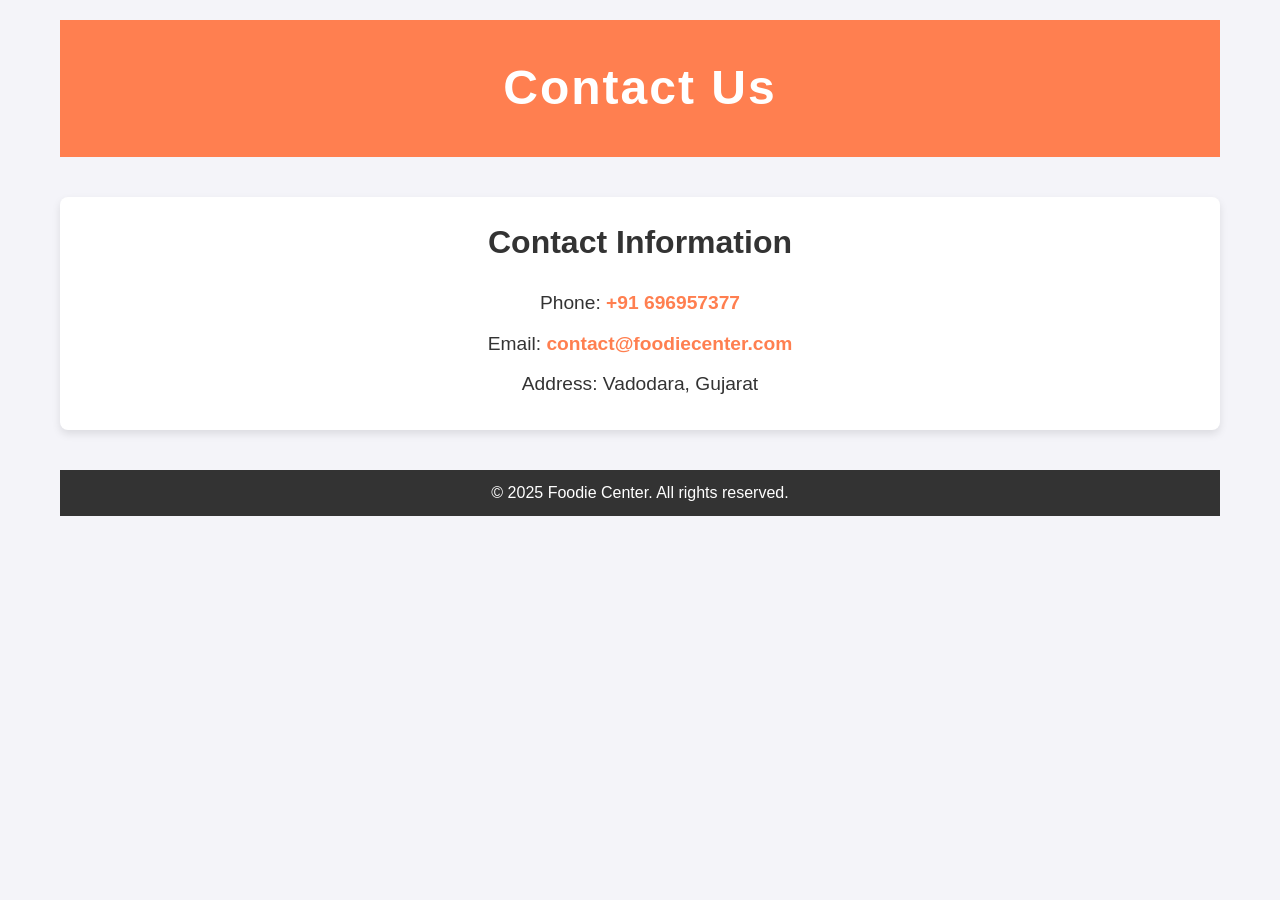
<file: contact.html>
<!DOCTYPE html>
<html lang="en">
<head>
  <meta charset="UTF-8">
  <meta name="viewport" content="width=device-width, initial-scale=1.0">
  <title>Contact Us - Food Center</title>
  <link rel="stylesheet" href="styles2.css">
</head>
<body>
  <div class="contact-page">
    <header class="header">
      <h1>Contact Us</h1>
    </header>

    <main>
      <section class="section contact">
        <h2>Contact Information</h2>
        <p>Phone: <a href="tel:+91696957377">+91 696957377</a></p>
        <p>Email: <a href="mailto:contact@foodiecenter.com">contact@foodiecenter.com</a></p>
        <p>Address: Vadodara, Gujarat</p>
      </section>
    </main>

    <footer>
      <p>&copy; 2025 Foodie Center. All rights reserved.</p>
    </footer>
  </div>
</body>
</html>
</file>
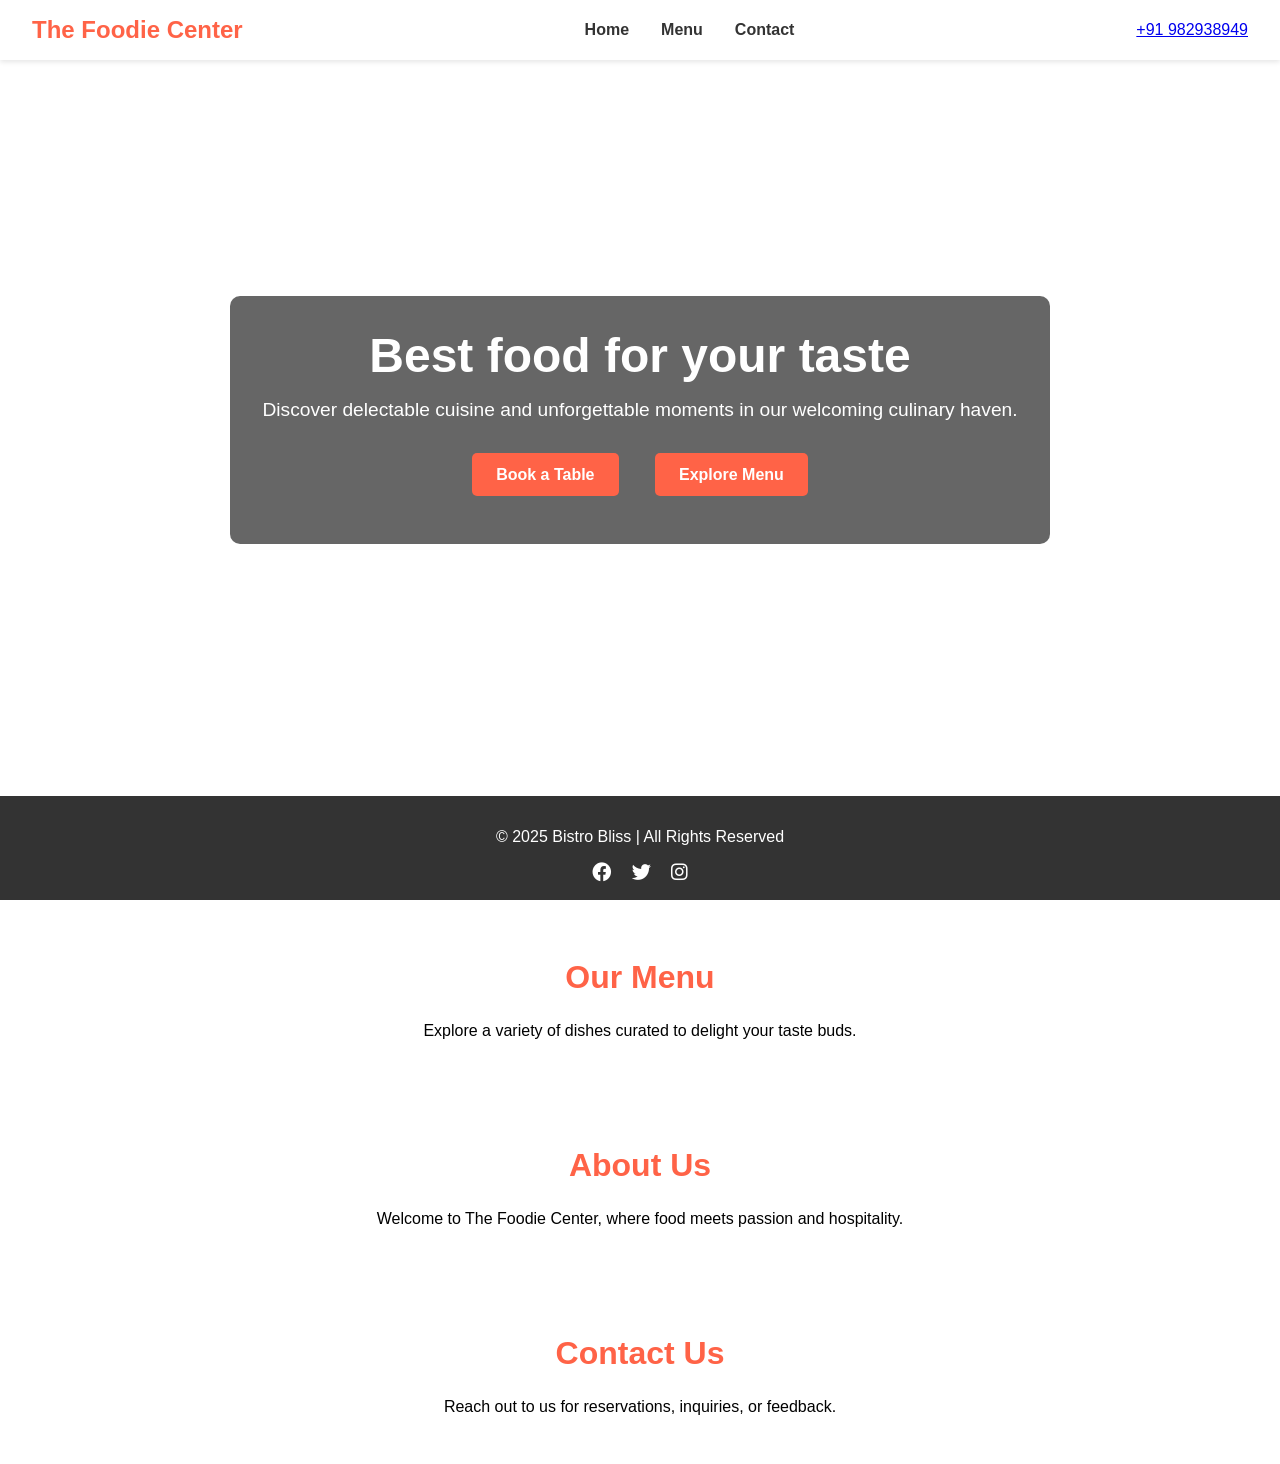
<file: demo.html>
<!DOCTYPE html>
<html lang="en">
<head>
    <meta charset="UTF-8">
    <meta name="viewport" content="width=device-width, initial-scale=1.0">
    <title>The Foodie Center</title>
    <link rel="stylesheet" href="https://cdnjs.cloudflare.com/ajax/libs/font-awesome/6.0.0-beta3/css/all.min.css">
    <style>
        body {
            font-family: Arial, sans-serif;
            margin: 0;
            padding: 0;
            box-sizing: border-box;
        }

        header {
            display: flex;
            justify-content: space-between;
            align-items: center;
            padding: 1rem 2rem;
            background-color: #fff;
            box-shadow: 0 2px 5px rgba(0, 0, 0, 0.1);
        }

        .logo {
            font-size: 1.5rem;
            font-weight: bold;
            color: #ff6347;
        }

        nav ul {
            list-style: none;
            display: flex;
            margin: 0;
            padding: 0;
        }

        nav ul li {
            margin: 0 1rem;
        }

        nav ul li a {
            text-decoration: none;
            color: #333;
            font-weight: bold;
        }

        .hero {
            display: flex;
            align-items: center;
            justify-content: center;
            text-align: center;
            background: url('https://wallpapers.com/images/hd/best-food-background-fw4yftxqm66w1bg1.jpg') no-repeat center center/cover;
            height: 80vh;
            color: white;
        }

        .hero-content {
            background-color: rgba(0, 0, 0, 0.6);
            padding: 2rem;
            border-radius: 10px;
        }

        .hero h1 {
            font-size: 3rem;
            margin: 0;
        }

        .hero p {
            font-size: 1.2rem;
            margin: 1rem 0;
        }

        .hero a {
            display: inline-block;
            margin: 1rem;
            padding: 0.8rem 1.5rem;
            background-color: #ff6347;
            color: white;
            text-decoration: none;
            border-radius: 5px;
            font-weight: bold;
        }

        footer {
            background-color: #333;
            color: #fff;
            text-align: center;
            padding: 1rem 0;
            margin-top: 1rem;
        }

        .social-icons a {
            color: white;
            margin: 0 0.5rem;
            font-size: 1.2rem;
        }

        .social-icons a:hover {
            color: #ff6347;
        }

        .page-content {
            padding: 2rem;
            text-align: center;
        }

        .page-content h2 {
            font-size: 2rem;
            color: #ff6347;
        }
    </style>    
</head>
<body>
    <header>
        <div class="logo">The Foodie Center </div>
        <nav>
            <ul>
                <li><a href="index.html">Home</a></li>
                <li><a href="menu.html">Menu</a></li>
            
                <li><a href="contact.html">Contact</a></li>
            </ul>
        </nav>
        <div class="contact-info">
            <a href="tel:+988827282">+91 982938949</a>
        </div>
    </header>

    <section class="hero">
        <div class="hero-content">
            <h1>Best food for your taste</h1>
            <p>Discover delectable cuisine and unforgettable moments in our welcoming culinary haven.</p>
            <a href="contact.html">Book a Table</a>
            <a href="menu.html">Explore Menu</a>
        </div>
    </section>

    <footer>
        <p>&copy; 2025 Bistro Bliss | All Rights Reserved</p>
        <div class="social-icons">
            <a href="#"><i class="fab fa-facebook"></i></a>
            <a href=""><i class="fab fa-twitter"></i></a>
            <a href="https://www.instagram.com/dhrumil_3096?igsh=MWltMnpyZm82ZXVyZw%3D%3D&utm_source=qr"><i class="fab fa-instagram"></i></a>
        </div>
    </footer>
</body>
</html>

<!-- Menu Page (menu.html) -->
<!DOCTYPE html>
<html lang="en">
<head>
    <meta charset="UTF-8">
    <meta name="viewport" content="width=device-width, initial-scale=1.0">
    <title>Menu - Bistro Bliss</title>
</head>
<body>
    <div class="page-content">
        <h2>Our Menu</h2>
        <p>Explore a variety of dishes curated to delight your taste buds.</p>
    </div>
</body>
</html>

<!-- About Page (about.html) -->
<!DOCTYPE html>
<html lang="en">
<head>
    <meta charset="UTF-8">
    <meta name="viewport" content="width=device-width, initial-scale=1.0">
    <title>About Us - The Foodie Center</title>
</head>
<body>
    <div class="page-content">
        <h2>About Us</h2>
        <p>Welcome to The Foodie Center, where food meets passion and hospitality.</p>
    </div>
</body>
</html>

<!-- Contact Page (contact.html) -->
<!DOCTYPE html>
<html lang="en">
<head>
    <meta charset="UTF-8">
    <meta name="viewport" content="width=device-width, initial-scale=1.0">
    <title>Contact - The Foodie Center</title>
</head>
<body>
    <div class="page-content">
        <h2>Contact Us</h2>
        <p>Reach out to us for reservations, inquiries, or feedback.</p>
    </div>
</body>
</html>
</file>
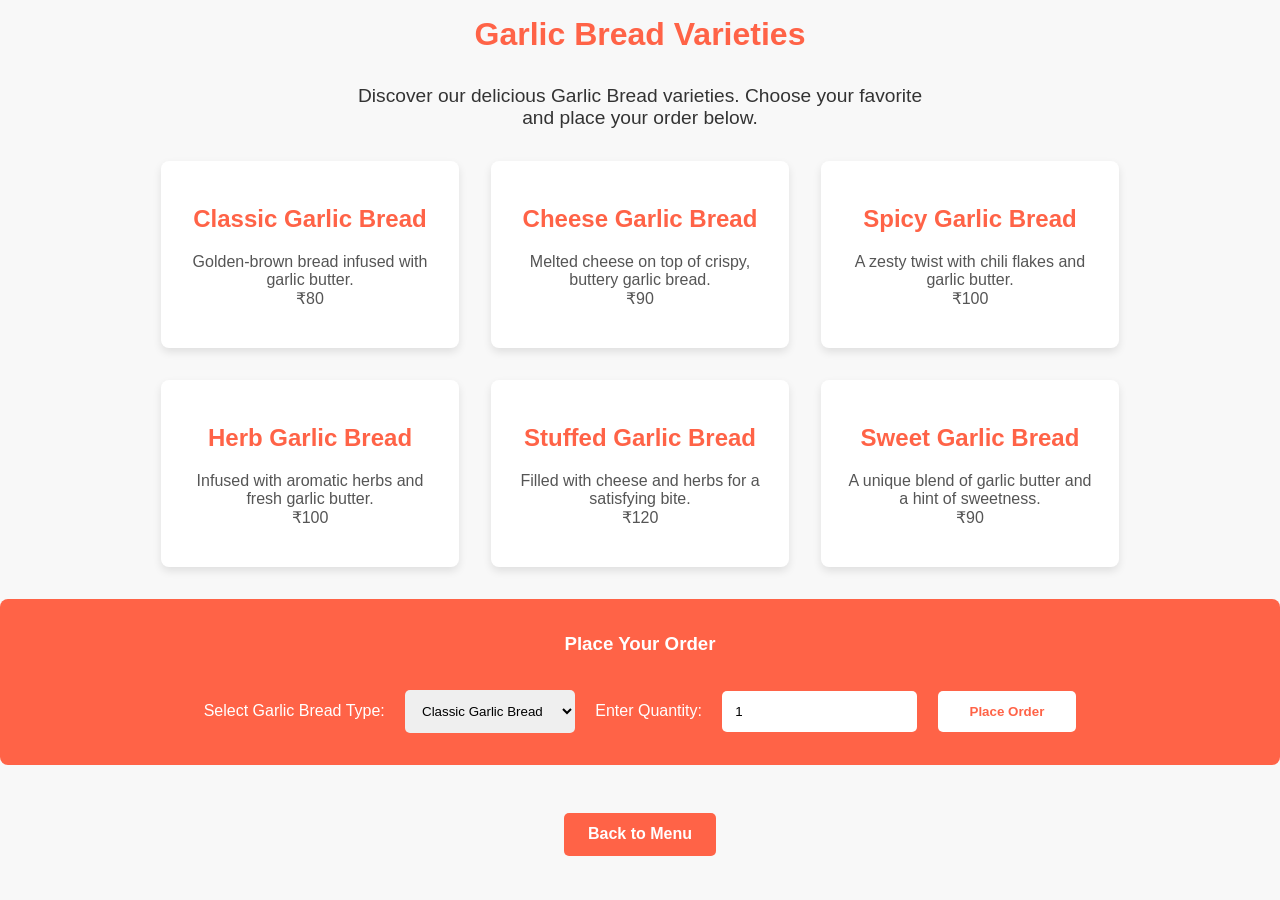
<file: garlic-bread.html>
<!DOCTYPE html>
<html lang="en">
<head>
    <meta charset="UTF-8">
    <meta name="viewport" content="width=device-width, initial-scale=1.0">
    <title>Garlic Bread - The Foodie Center</title>
    <style>
        body {
            font-family: Arial, sans-serif;
            margin: 0;
            padding: 0;
            text-align: center;
            background-color: #f8f8f8;
        }

        h1 {
            color: #ff6347;
            margin-top: 1rem;
        }

        .description {
            margin: 2rem auto;
            max-width: 600px;
            color: #333;
            font-size: 1.2rem;
        }

        .content-boxes {
            display: flex;
            flex-wrap: wrap;
            justify-content: center;
            gap: 2rem;
            margin-top: 2rem;
        }

        .content-box {
            background-color: white;
            padding: 1.5rem;
            border-radius: 8px;
            box-shadow: 0 4px 8px rgba(0, 0, 0, 0.1);
            width: 250px;
            text-align: center;
        }

        .content-box h2 {
            color: #ff6347;
            font-size: 1.5rem;
        }

        .content-box p {
            color: #555;
            font-size: 1rem;
            margin: 1rem 0;
        }

        .back-link {
            display: inline-block;
            margin-top: 3rem;
            padding: 0.8rem 1.5rem;
            text-decoration: none;
            background-color: #ff6347;
            color: white;
            border-radius: 5px;
            font-weight: bold;
        }

        .back-link:hover {
            background-color: #ff4a33;
        }

        .order-box {
            margin-top: 2rem;
            padding: 1rem;
            background-color: #ff6347;
            color: white;
            border-radius: 8px;
        }

        .order-form {
            display: flex;
            flex-direction: column;
            align-items: center;
            margin-top: 1rem;
        }

        .order-form select, .order-form input[type="number"] {
            padding: 0.8rem;
            margin: 1rem;
            border-radius: 5px;
            border: none;
        }

        .order-form button {
            padding: 0.8rem 2rem;
            background-color: white;
            color: #ff6347;
            border-radius: 5px;
            font-weight: bold;
            border: none;
            cursor: pointer;
        }

        .order-form button:hover {
            background-color: #ff4a33;
            color: white;
        }
    </style>
</head>
<body>
    <h1>Garlic Bread Varieties</h1>
    <p class="description">
        Discover our delicious Garlic Bread varieties. Choose your favorite and place your order below.
    </p>

    <div class="content-boxes">
        <div class="content-box">
            <h2>Classic Garlic Bread</h2>
            <p>Golden-brown bread infused with garlic butter.<br> ₹80</p>
        </div>

        <div class="content-box">
            <h2>Cheese Garlic Bread</h2>
            <p>Melted cheese on top of crispy, buttery garlic bread.<br> ₹90</p>
        </div>

        <div class="content-box">
            <h2>Spicy Garlic Bread</h2>
            <p>A zesty twist with chili flakes and garlic butter.<br> ₹100</p>
        </div>

        <div class="content-box">
            <h2>Herb Garlic Bread</h2>
            <p>Infused with aromatic herbs and fresh garlic butter.<br> ₹100</p>
        </div>

        <div class="content-box">
            <h2>Stuffed Garlic Bread</h2>
            <p>Filled with cheese and herbs for a satisfying bite.<br> ₹120</p>
        </div>

        <div class="content-box">
            <h2>Sweet Garlic Bread</h2>
            <p>A unique blend of garlic butter and a hint of sweetness.<br> ₹90</p>
        </div>
    </div>

    <div class="order-box">
        <h3>Place Your Order</h3>
        <div class="order-form">
            <form id="order-form">
                <label for="bread-type">Select Garlic Bread Type:</label>
                <select id="bread-type" name="bread-type" required>
                    <option value="classic">Classic Garlic Bread</option>
                    <option value="cheese">Cheese Garlic Bread</option>
                    <option value="spicy">Spicy Garlic Bread</option>
                    <option value="herb">Herb Garlic Bread</option>
                    <option value="stuffed">Stuffed Garlic Bread</option>
                    <option value="sweet">Sweet Garlic Bread</option>
                </select>

                <label for="quantity">Enter Quantity:</label>
                <input type="number" id="quantity" name="quantity" min="1" value="1" required>

                <button type="submit">Place Order</button>
            </form>
        </div>
    </div>

    <a href="menu.html" class="back-link">Back to Menu</a>

    <script>
        document.getElementById("order-form").addEventListener("submit", function(event) {
            event.preventDefault(); // Prevent the form from submitting traditionally

            var breadType = document.getElementById("bread-type").value;
            var quantity = document.getElementById("quantity").value;

            alert(`Thank you for your order of ${quantity} ${breadType} Garlic Bread! Your order is being processed.`);
            document.getElementById("order-form").reset(); // Optionally reset the form
        });
    </script>
</body>
</html>
</file>
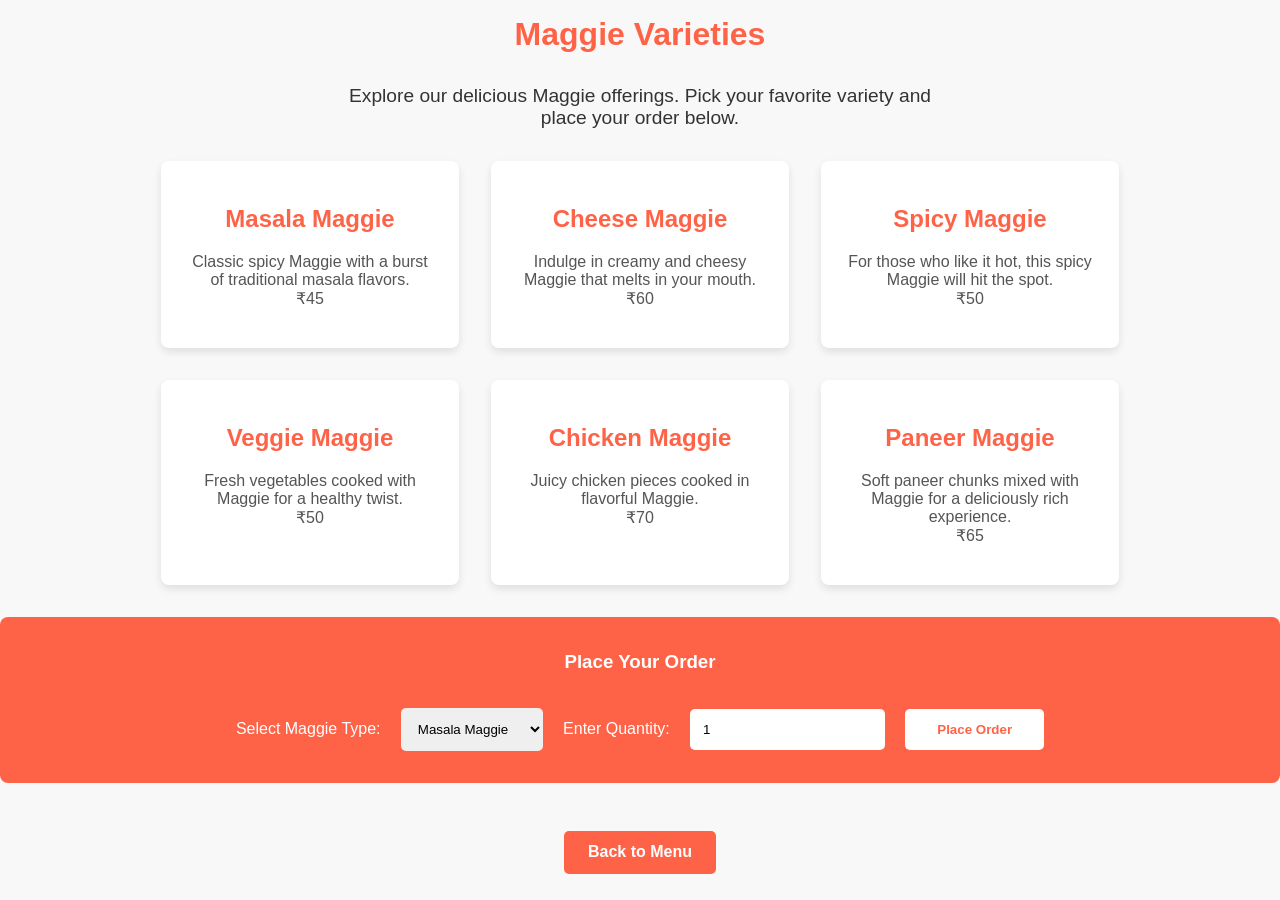
<file: maggie.html>
<!DOCTYPE html>
<html lang="en">
<head>
    <meta charset="UTF-8">
    <meta name="viewport" content="width=device-width, initial-scale=1.0">
    <title>Maggie - Bistro Bliss</title>
    <style>
        body {
            font-family: Arial, sans-serif;
            margin: 0;
            padding: 0;
            text-align: center;
            background-color: #f8f8f8;
        }

        h1 {
            color: #ff6347;
            margin-top: 1rem;
        }

        .description {
            margin: 2rem auto;
            max-width: 600px;
            color: #333;
            font-size: 1.2rem;
        }

        .content-boxes {
            display: flex;
            flex-wrap: wrap;
            justify-content: center;
            gap: 2rem;
            margin-top: 2rem;
        }

        .content-box {
            background-color: white;
            padding: 1.5rem;
            border-radius: 8px;
            box-shadow: 0 4px 8px rgba(0, 0, 0, 0.1);
            width: 250px;
            text-align: center;
        }

        .content-box h2 {
            color: #ff6347;
            font-size: 1.5rem;
        }

        .content-box p {
            color: #555;
            font-size: 1rem;
            margin: 1rem 0;
        }

        .back-link {
            display: inline-block;
            margin-top: 3rem;
            padding: 0.8rem 1.5rem;
            text-decoration: none;
            background-color: #ff6347;
            color: white;
            border-radius: 5px;
            font-weight: bold;
        }

        .back-link:hover {
            background-color: #ff4a33;
        }

        .order-box {
            margin-top: 2rem;
            padding: 1rem;
            background-color: #ff6347;
            color: white;
            border-radius: 8px;
        }

        .order-form {
            display: flex;
            flex-direction: column;
            align-items: center;
            margin-top: 1rem;
        }

        .order-form select, .order-form input[type="number"] {
            padding: 0.8rem;
            margin: 1rem;
            border-radius: 5px;
            border: none;
        }

        .order-form button {
            padding: 0.8rem 2rem;
            background-color: white;
            color: #ff6347;
            border-radius: 5px;
            font-weight: bold;
            border: none;
            cursor: pointer;
        }

        .order-form button:hover {
            background-color: #ff4a33;
            color: white;
        }
    </style>
</head>
<body>
    <h1>Maggie Varieties</h1>
    <p class="description">
        Explore our delicious Maggie offerings. Pick your favorite variety and place your order below.
    </p>

    <div class="content-boxes">
        <div class="content-box">
            <h2>Masala Maggie</h2>
            <p>Classic spicy Maggie with a burst of traditional masala flavors.<br> ₹45 </p>
        </div>

        <div class="content-box">
            <h2>Cheese Maggie</h2>
            <p>Indulge in creamy and cheesy Maggie that melts in your mouth. <br> ₹60</p>
        </div>

        <div class="content-box">
            <h2>Spicy Maggie</h2>
            <p>For those who like it hot, this spicy Maggie will hit the spot.<br> ₹50</p>
        </div>

        <div class="content-box">
            <h2>Veggie Maggie</h2>
            <p>Fresh vegetables cooked with Maggie for a healthy twist. <br> ₹50</p>
        </div>

        <div class="content-box">
            <h2>Chicken Maggie</h2>
            <p>Juicy chicken pieces cooked in flavorful Maggie.<br> ₹70</p>
        </div>

        <div class="content-box">
            <h2>Paneer Maggie</h2>
            <p>Soft paneer chunks mixed with Maggie for a deliciously rich experience. <br> ₹65</p>
        </div>
    </div>

    <div class="order-box">
        <h3>Place Your Order</h3>
        <div class="order-form">
            <form id="order-form">
                <label for="maggie-type">Select Maggie Type:</label>
                <select id="maggie-type" name="maggie-type" required>
                    <option value="masala">Masala Maggie</option>
                    <option value="cheese">Cheese Maggie</option>
                    <option value="spicy">Spicy Maggie</option>
                    <option value="veggie">Veggie Maggie</option>
                    <option value="chicken">Chicken Maggie</option>
                    <option value="paneer">Paneer Maggie</option>
                </select>

                <label for="quantity">Enter Quantity:</label>
                <input type="number" id="quantity" name="quantity" min="1" value="1" required>

                <button type="submit">Place Order</button>
            </form>
        </div>
    </div>

    <a href="menu.html" class="back-link">Back to Menu</a>

    <script>
        document.getElementById("order-form").addEventListener("submit", function(event) {
            event.preventDefault(); // Prevent the form from submitting traditionally

            var maggieType = document.getElementById("maggie-type").value;
            var quantity = document.getElementById("quantity").value;

            alert(`Thank you for your order of ${quantity} ${maggieType} Maggie! Your order is being processed.`);
            document.getElementById("order-form").reset(); // Optionally reset the form
        });
    </script>
</body>
</html>
</file>
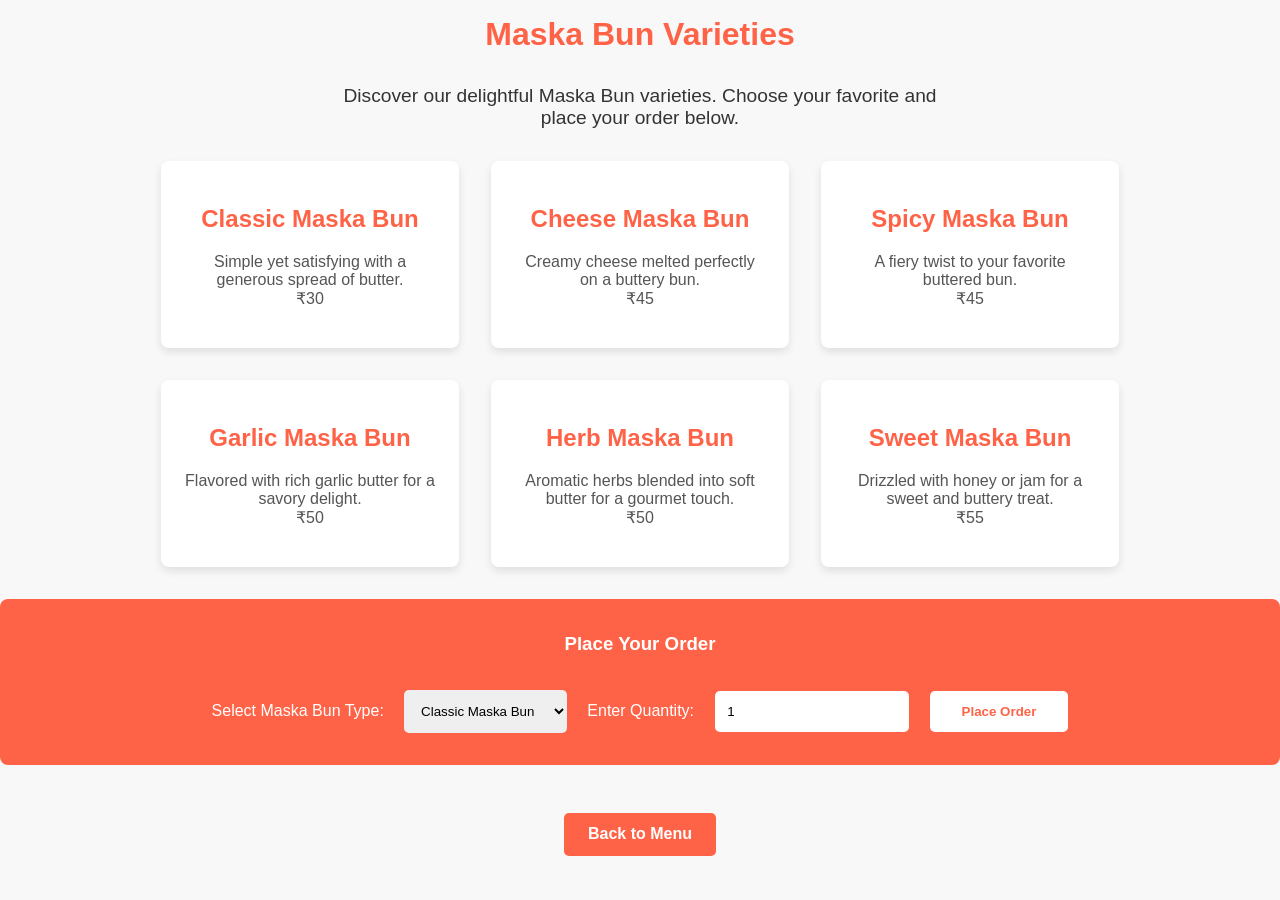
<file: maska-bun.html>
<!DOCTYPE html>
<html lang="en">
<head>
    <meta charset="UTF-8">
    <meta name="viewport" content="width=device-width, initial-scale=1.0">
    <title>Maska Bun - Bistro Bliss</title>
    <style>
        body {
            font-family: Arial, sans-serif;
            margin: 0;
            padding: 0;
            text-align: center;
            background-color: #f8f8f8;
        }

        h1 {
            color: #ff6347;
            margin-top: 1rem;
        }

        .description {
            margin: 2rem auto;
            max-width: 600px;
            color: #333;
            font-size: 1.2rem;
        }

        .content-boxes {
            display: flex;
            flex-wrap: wrap;
            justify-content: center;
            gap: 2rem;
            margin-top: 2rem;
        }

        .content-box {
            background-color: white;
            padding: 1.5rem;
            border-radius: 8px;
            box-shadow: 0 4px 8px rgba(0, 0, 0, 0.1);
            width: 250px;
            text-align: center;
        }

        .content-box h2 {
            color: #ff6347;
            font-size: 1.5rem;
        }

        .content-box p {
            color: #555;
            font-size: 1rem;
            margin: 1rem 0;
        }

        .back-link {
            display: inline-block;
            margin-top: 3rem;
            padding: 0.8rem 1.5rem;
            text-decoration: none;
            background-color: #ff6347;
            color: white;
            border-radius: 5px;
            font-weight: bold;
        }

        .back-link:hover {
            background-color: #ff4a33;
        }

        .order-box {
            margin-top: 2rem;
            padding: 1rem;
            background-color: #ff6347;
            color: white;
            border-radius: 8px;
        }

        .order-form {
            display: flex;
            flex-direction: column;
            align-items: center;
            margin-top: 1rem;
        }

        .order-form select, .order-form input[type="number"] {
            padding: 0.8rem;
            margin: 1rem;
            border-radius: 5px;
            border: none;
        }

        .order-form button {
            padding: 0.8rem 2rem;
            background-color: white;
            color: #ff6347;
            border-radius: 5px;
            font-weight: bold;
            border: none;
            cursor: pointer;
        }

        .order-form button:hover {
            background-color: #ff4a33;
            color: white;
        }
    </style>
</head>
<body>
    <h1>Maska Bun Varieties</h1>
    <p class="description">
        Discover our delightful Maska Bun varieties. Choose your favorite and place your order below.
    </p>

    <div class="content-boxes">
        <div class="content-box">
            <h2>Classic Maska Bun</h2>
            <p>Simple yet satisfying with a generous spread of butter. <br> ₹30</p>
        </div>

        <div class="content-box">
            <h2>Cheese Maska Bun</h2>
            <p>Creamy cheese melted perfectly on a buttery bun. <br> ₹45</p>
        </div>

        <div class="content-box">
            <h2>Spicy Maska Bun</h2>
            <p>A fiery twist to your favorite buttered bun.<br> ₹45</p>
        </div>

        <div class="content-box">
            <h2>Garlic Maska Bun</h2>
            <p>Flavored with rich garlic butter for a savory delight. <br> ₹50</p>
        </div>

        <div class="content-box">
            <h2>Herb Maska Bun</h2>
            <p>Aromatic herbs blended into soft butter for a gourmet touch.<br> ₹50</p>
        </div>

        <div class="content-box">
            <h2>Sweet Maska Bun</h2>
            <p>Drizzled with honey or jam for a sweet and buttery treat. <br> ₹55</p>
        </div>
    </div>

    <div class="order-box">
        <h3>Place Your Order</h3>
        <div class="order-form">
            <form id="order-form">
                <label for="bun-type">Select Maska Bun Type:</label>
                <select id="bun-type" name="bun-type" required>
                    <option value="classic">Classic Maska Bun</option>
                    <option value="cheese">Cheese Maska Bun</option>
                    <option value="spicy">Spicy Maska Bun</option>
                    <option value="garlic">Garlic Maska Bun</option>
                    <option value="herb">Herb Maska Bun</option>
                    <option value="sweet">Sweet Maska Bun</option>
                </select>

                <label for="quantity">Enter Quantity:</label>
                <input type="number" id="quantity" name="quantity" min="1" value="1" required>

                <button type="submit">Place Order</button>
            </form>
        </div>
    </div>

    <a href="menu.html" class="back-link">Back to Menu</a>

    <script>
        document.getElementById("order-form").addEventListener("submit", function(event) {
            event.preventDefault(); // Prevent the form from submitting traditionally

            var bunType = document.getElementById("bun-type").value;
            var quantity = document.getElementById("quantity").value;

            alert(`Thank you for your order of ${quantity} ${bunType} Maska Bun! Your order is being processed.`);
            document.getElementById("order-form").reset(); // Optionally reset the form
        });
    </script>
</body>
</html>
</file>
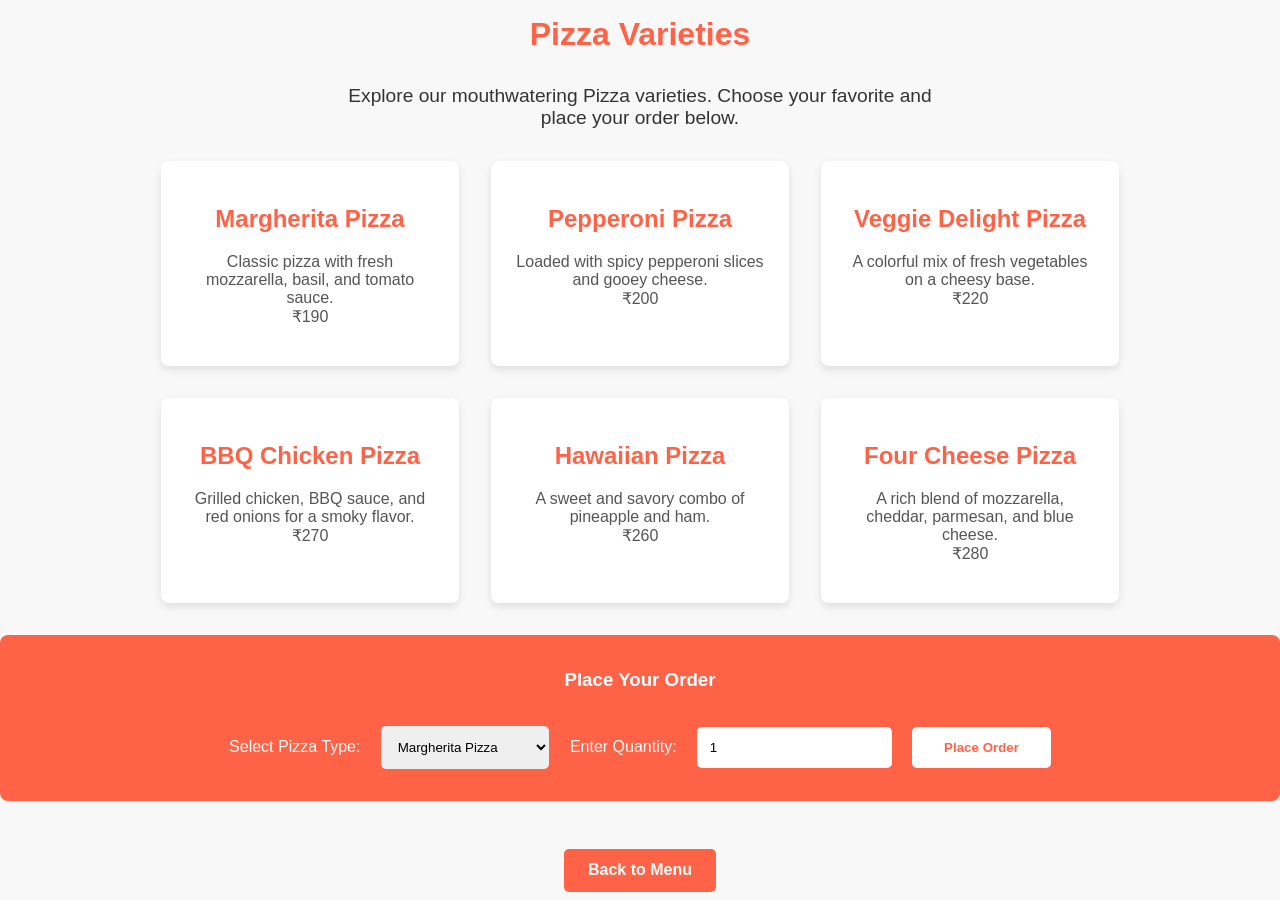
<file: pizza.html>
<!DOCTYPE html>
<html lang="en">
<head>
    <meta charset="UTF-8">
    <meta name="viewport" content="width=device-width, initial-scale=1.0">
    <title>Pizza Varieties - The Foodie Center</title>
    <style>
        body {
            font-family: Arial, sans-serif;
            margin: 0;
            padding: 0;
            text-align: center;
            background-color: #f8f8f8;
        }

        h1 {
            color: #ff6347;
            margin-top: 1rem;
        }

        .description {
            margin: 2rem auto;
            max-width: 600px;
            color: #333;
            font-size: 1.2rem;
        }

        .content-boxes {
            display: flex;
            flex-wrap: wrap;
            justify-content: center;
            gap: 2rem;
            margin-top: 2rem;
        }

        .content-box {
            background-color: white;
            padding: 1.5rem;
            border-radius: 8px;
            box-shadow: 0 4px 8px rgba(0, 0, 0, 0.1);
            width: 250px;
            text-align: center;
        }

        .content-box h2 {
            color: #ff6347;
            font-size: 1.5rem;
        }

        .content-box p {
            color: #555;
            font-size: 1rem;
            margin: 1rem 0;
        }

        .back-link {
            display: inline-block;
            margin-top: 3rem;
            padding: 0.8rem 1.5rem;
            text-decoration: none;
            background-color: #ff6347;
            color: white;
            border-radius: 5px;
            font-weight: bold;
        }

        .back-link:hover {
            background-color: #ff4a33;
        }

        .order-box {
            margin-top: 2rem;
            padding: 1rem;
            background-color: #ff6347;
            color: white;
            border-radius: 8px;
        }

        .order-form {
            display: flex;
            flex-direction: column;
            align-items: center;
            margin-top: 1rem;
        }

        .order-form select, .order-form input[type="number"] {
            padding: 0.8rem;
            margin: 1rem;
            border-radius: 5px;
            border: none;
        }

        .order-form button {
            padding: 0.8rem 2rem;
            background-color: white;
            color: #ff6347;
            border-radius: 5px;
            font-weight: bold;
            border: none;
            cursor: pointer;
        }

        .order-form button:hover {
            background-color: #ff4a33;
            color: white;
        }
    </style>
</head>
<body>
    <h1>Pizza Varieties</h1>
    <p class="description">
        Explore our mouthwatering Pizza varieties. Choose your favorite and place your order below.
    </p>

    <div class="content-boxes">
        <div class="content-box">
            <h2>Margherita Pizza</h2>
            <p>Classic pizza with fresh mozzarella, basil, and tomato sauce. <br> ₹190</p>
        </div>

        <div class="content-box">
            <h2>Pepperoni Pizza</h2>
            <p>Loaded with spicy pepperoni slices and gooey cheese.<br> ₹200</p>
        </div>

        <div class="content-box">
            <h2>Veggie Delight Pizza</h2>
            <p>A colorful mix of fresh vegetables on a cheesy base.<br> ₹220</p>
        </div>

        <div class="content-box">
            <h2>BBQ Chicken Pizza</h2>
            <p>Grilled chicken, BBQ sauce, and red onions for a smoky flavor.<br> ₹270</p>
        </div>

        <div class="content-box">
            <h2>Hawaiian Pizza</h2>
            <p>A sweet and savory combo of pineapple and ham.<br> ₹260</p>
        </div>

        <div class="content-box">
            <h2>Four Cheese Pizza</h2>
            <p>A rich blend of mozzarella, cheddar, parmesan, and blue cheese.<br> ₹280</p>
        </div>
    </div>

    <div class="order-box">
        <h3>Place Your Order</h3>
        <div class="order-form">
            <form id="order-form">
                <label for="pizza-type">Select Pizza Type:</label>
                <select id="pizza-type" name="pizza-type" required>
                    <option value="margherita">Margherita Pizza</option>
                    <option value="pepperoni">Pepperoni Pizza</option>
                    <option value="veggie">Veggie Delight Pizza</option>
                    <option value="bbq-chicken">BBQ Chicken Pizza</option>
                    <option value="hawaiian">Hawaiian Pizza</option>
                    <option value="four-cheese">Four Cheese Pizza</option>
                </select>

                <label for="quantity">Enter Quantity:</label>
                <input type="number" id="quantity" name="quantity" min="1" value="1" required>

                <button type="submit">Place Order</button>
            </form>
        </div>
    </div>

    <a href="menu.html" class="back-link">Back to Menu</a>

    <script>
        document.getElementById("order-form").addEventListener("submit", function(event) {
            event.preventDefault(); // Prevent the form from submitting traditionally

            var pizzaType = document.getElementById("pizza-type").value;
            var quantity = document.getElementById("quantity").value;

            alert(`Thank you for your order of ${quantity} ${pizzaType} Pizza! Your order is being processed.`);
            document.getElementById("order-form").reset(); // Optionally reset the form
        });
    </script>
</body>
</html>
</file>
<file: styles2.css>
/* Resetting default styles */
* {
  margin: 0;
  padding: 0;
  box-sizing: border-box;
}

/* Body styles */
body {
  font-family: 'Arial', sans-serif;
  background-color: #f4f4f9;
  color: #333;
  line-height: 1.6;
  padding: 0;
  margin: 0;
}

/* Contact page container */
.contact-page {
  max-width: 1200px;
  margin: 0 auto;
  padding: 20px;
}

/* Header styles */
.header {
  background-color: #ff7f50;
  text-align: center;
  padding: 30px 0;
}

.header h1 {
  color: white;
  font-size: 3rem;
  letter-spacing: 2px;
}

/* Main section styles */
main {
  margin-top: 40px;
  padding: 20px;
  background-color: white;
  border-radius: 8px;
  box-shadow: 0 4px 8px rgba(0, 0, 0, 0.1);
}

/* Contact section styles */
.section.contact {
  text-align: center;
}

.section.contact h2 {
  font-size: 2rem;
  color: #333;
  margin-bottom: 20px;
}

.section.contact p {
  font-size: 1.2rem;
  margin: 10px 0;
}

.section.contact a {
  text-decoration: none;
  color: #ff7f50;
  font-weight: bold;
}

.section.contact a:hover {
  text-decoration: underline;
}

/* Footer styles */
footer {
  margin-top: 40px;
  text-align: center;
  padding: 10px 0;
  background-color: #333;
  color: white;
}

footer p {
  font-size: 1rem;
}
</file>
